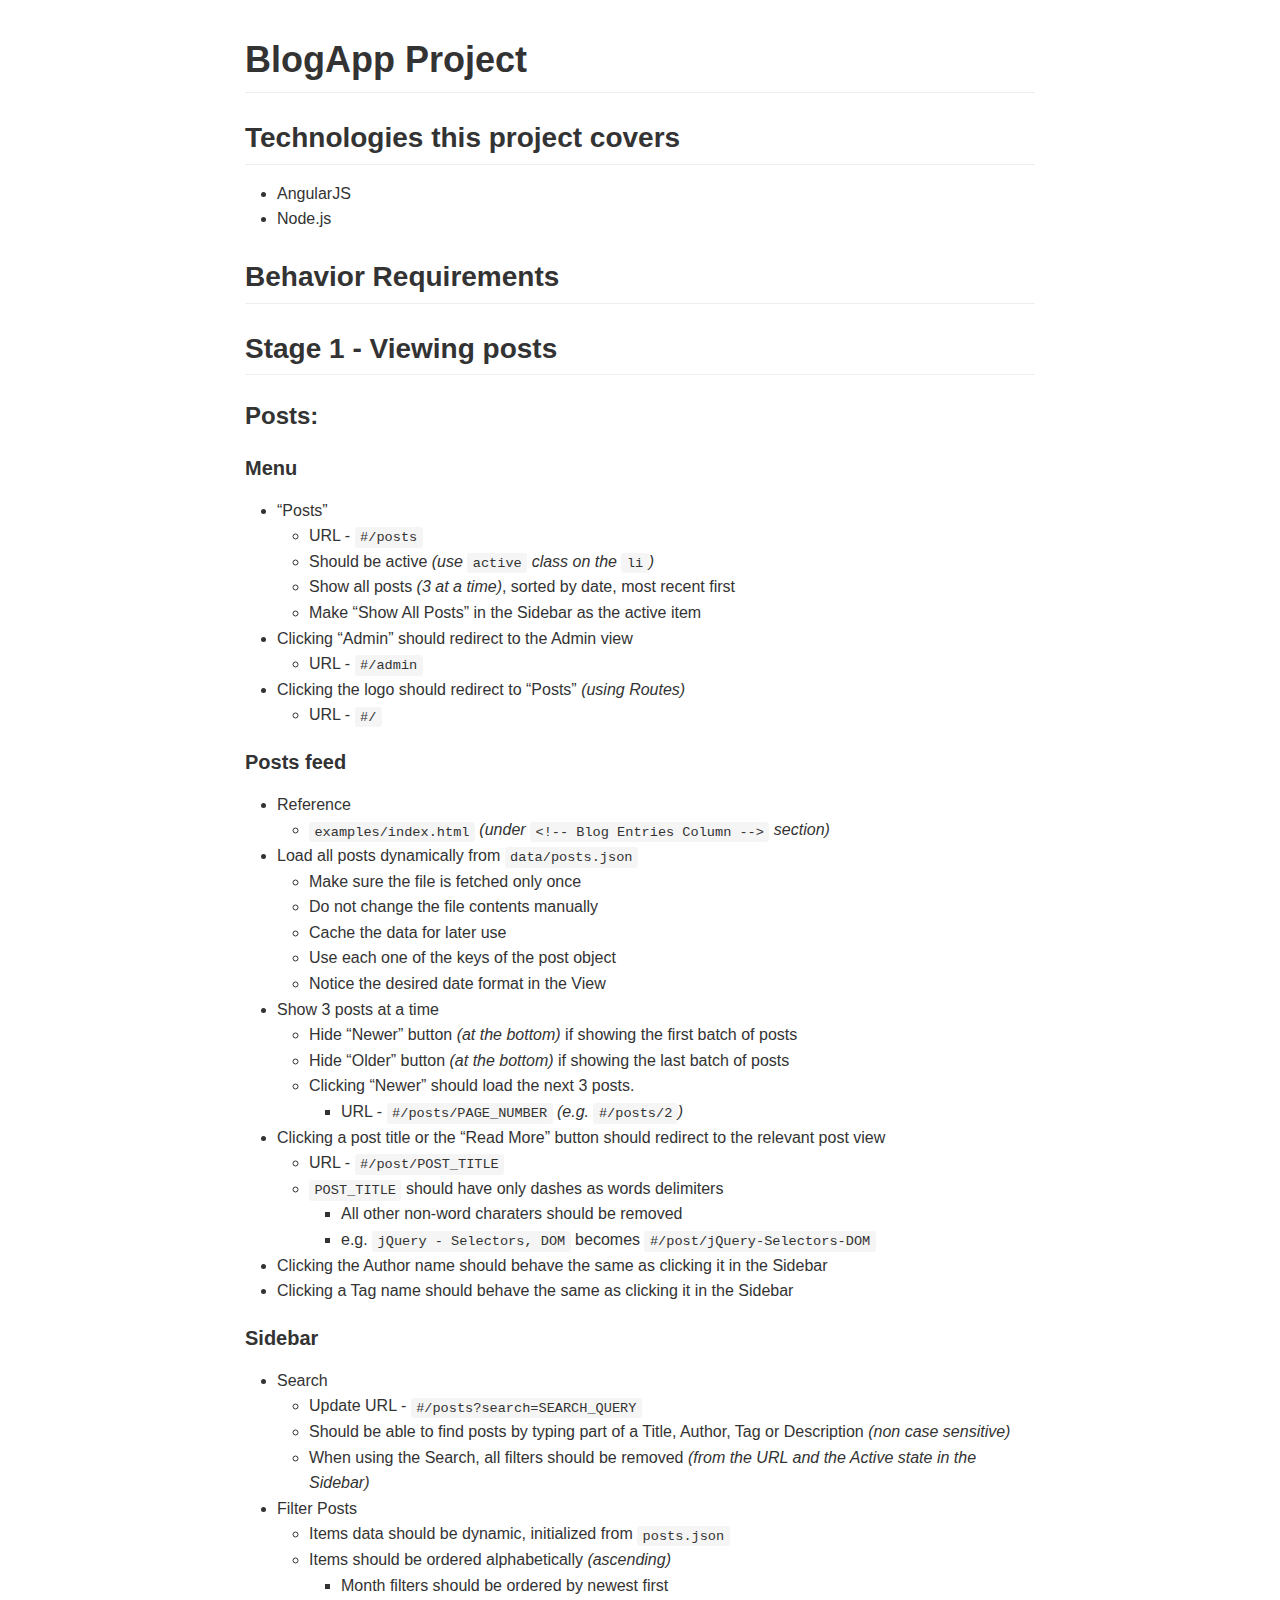
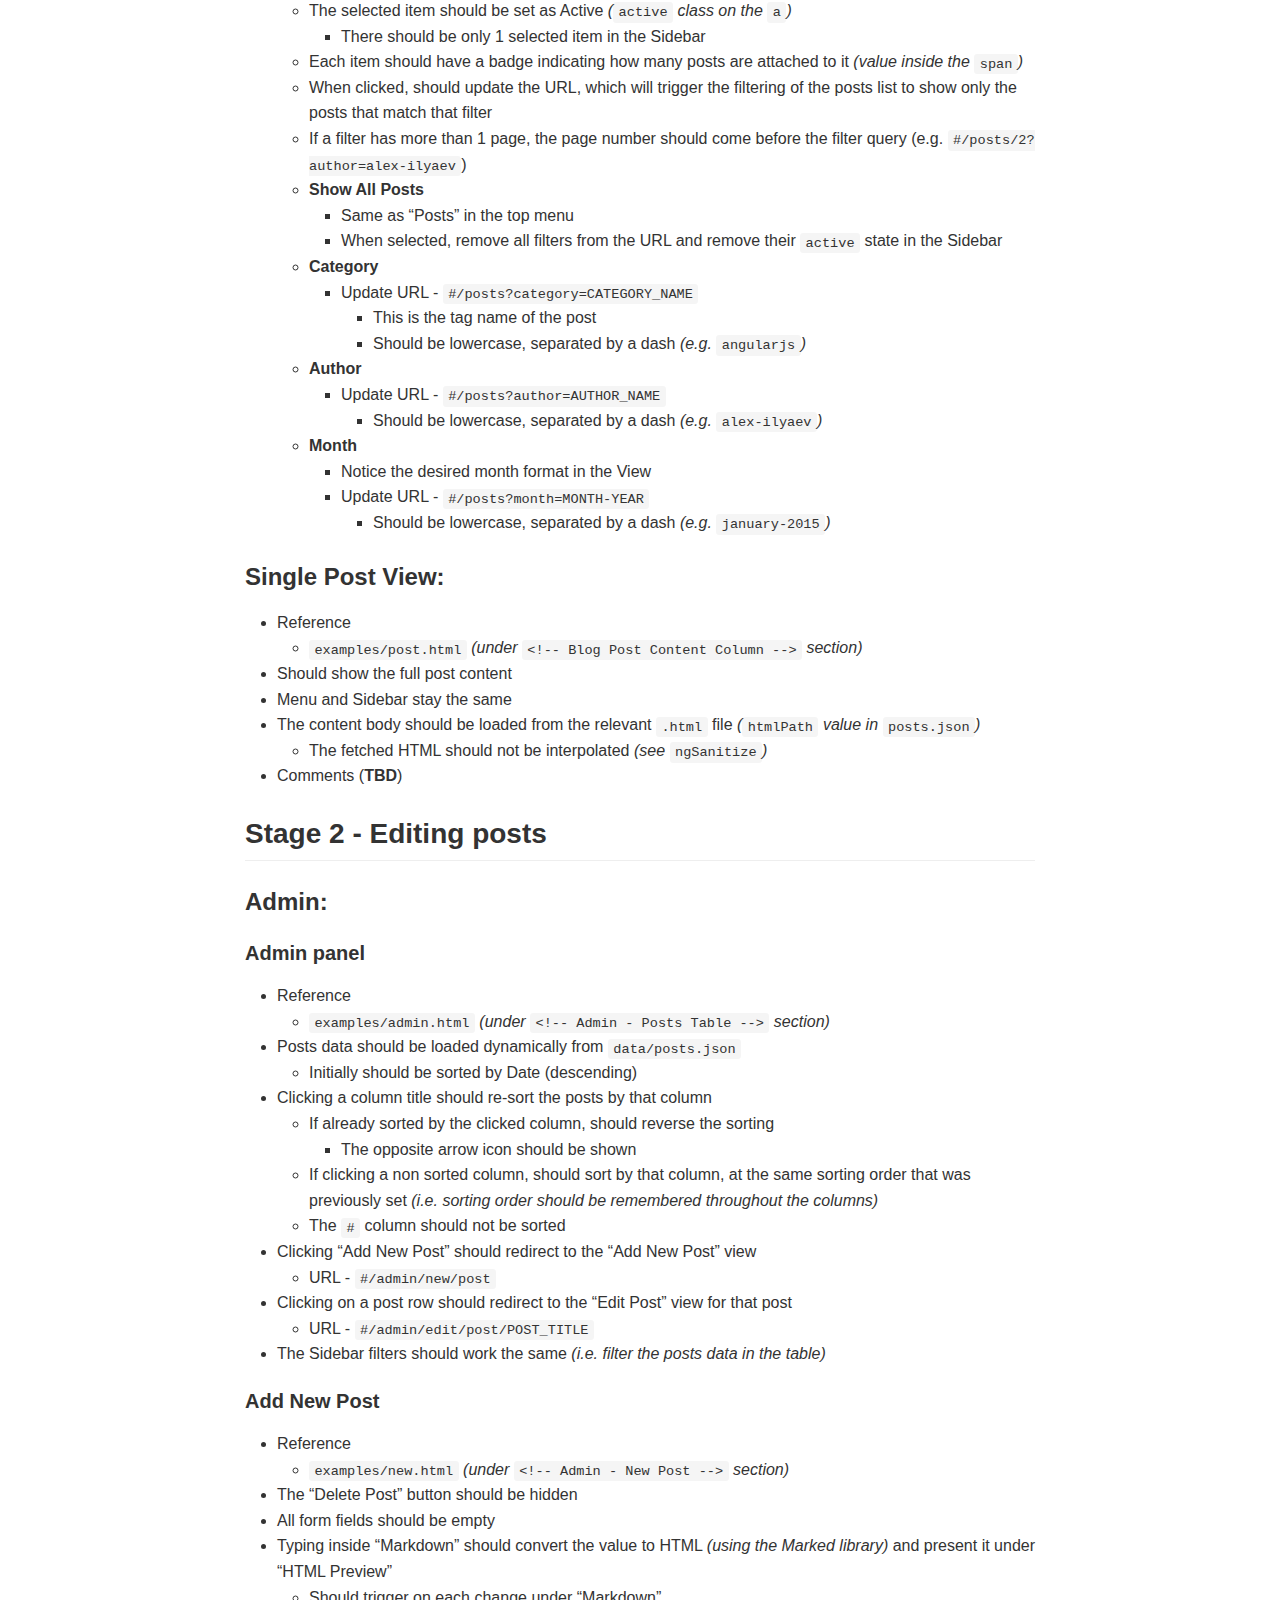
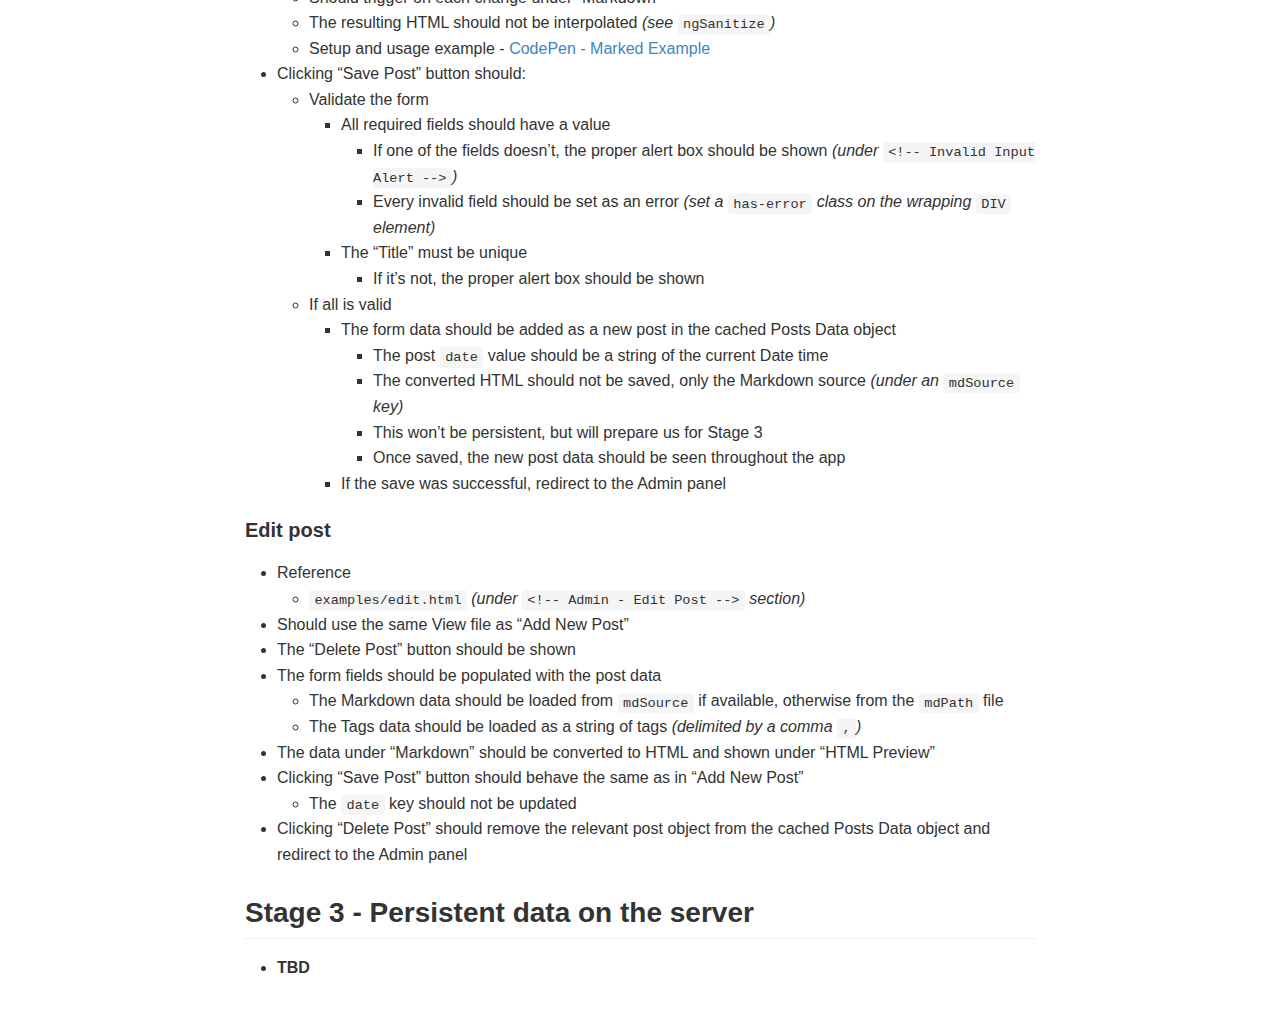
<file: README.html>
<!DOCTYPE html>
<html lang="en">
<head>
	<meta charset="UTF-8">
	<title>blogapp</title>

	<style>
		/**
		 * Source:
		 * https://github.com/sindresorhus/github-markdown-css
		 */

		@font-face{font-family:octicons-anchor;src:url([data-uri]) format('woff')}.markdown-body{-ms-text-size-adjust:100%;-webkit-text-size-adjust:100%;color:#333;overflow:hidden;font-family:"Helvetica Neue",Helvetica,"Segoe UI",Arial,freesans,sans-serif;font-size:16px;line-height:1.6;word-wrap:break-word}.markdown-body a{background:transparent}.markdown-body a:active,.markdown-body a:hover{outline:0}.markdown-body strong{font-weight:bold}.markdown-body h1{font-size:2em;margin:.67em 0}.markdown-body img{border:0}.markdown-body hr{-moz-box-sizing:content-box;box-sizing:content-box;height:0}.markdown-body pre{overflow:auto}.markdown-body code,.markdown-body kbd,.markdown-body pre{font-family:monospace,monospace;font-size:1em}.markdown-body input{color:inherit;font:inherit;margin:0}.markdown-body html input[disabled]{cursor:default}.markdown-body input{line-height:normal}.markdown-body input[type="checkbox"]{-moz-box-sizing:border-box;box-sizing:border-box;padding:0}.markdown-body table{border-collapse:collapse;border-spacing:0}.markdown-body td,.markdown-body th{padding:0}.markdown-body *{-moz-box-sizing:border-box;box-sizing:border-box}.markdown-body input{font:13px/1.4 Helvetica,arial,freesans,clean,sans-serif,"Segoe UI Emoji","Segoe UI Symbol"}.markdown-body a{color:#4183c4;text-decoration:none}.markdown-body a:hover,.markdown-body a:focus,.markdown-body a:active{text-decoration:underline}.markdown-body hr{height:0;margin:15px 0;overflow:hidden;background:transparent;border:0;border-bottom:1px solid #ddd}.markdown-body hr:before{display:table;content:""}.markdown-body hr:after{display:table;clear:both;content:""}.markdown-body h1,.markdown-body h2,.markdown-body h3,.markdown-body h4,.markdown-body h5,.markdown-body h6{margin-top:15px;margin-bottom:15px;line-height:1.1}.markdown-body h1{font-size:30px}.markdown-body h2{font-size:21px}.markdown-body h3{font-size:16px}.markdown-body h4{font-size:14px}.markdown-body h5{font-size:12px}.markdown-body h6{font-size:11px}.markdown-body blockquote{margin:0}.markdown-body ul,.markdown-body ol{padding:0;margin-top:0;margin-bottom:0}.markdown-body ol ol,.markdown-body ul ol{list-style-type:lower-roman}.markdown-body ul ul ol,.markdown-body ul ol ol,.markdown-body ol ul ol,.markdown-body ol ol ol{list-style-type:lower-alpha}.markdown-body dd{margin-left:0}.markdown-body code{font:12px Consolas,"Liberation Mono",Menlo,Courier,monospace}.markdown-body pre{margin-top:0;margin-bottom:0;font:12px Consolas,"Liberation Mono",Menlo,Courier,monospace}.markdown-body .octicon{font:normal normal 16px octicons-anchor;line-height:1;display:inline-block;text-decoration:none;-webkit-font-smoothing:antialiased;-moz-osx-font-smoothing:grayscale;-webkit-user-select:none;-moz-user-select:none;-ms-user-select:none;user-select:none}.markdown-body .octicon-link:before{content:'\f05c'}.markdown-body>*:first-child{margin-top:0 !important}.markdown-body>*:last-child{margin-bottom:0 !important}.markdown-body .anchor{position:absolute;top:0;bottom:0;left:0;display:block;padding-right:6px;padding-left:30px;margin-left:-30px}.markdown-body .anchor:focus{outline:0}.markdown-body h1,.markdown-body h2,.markdown-body h3,.markdown-body h4,.markdown-body h5,.markdown-body h6{position:relative;margin-top:1em;margin-bottom:16px;font-weight:bold;line-height:1.4}.markdown-body h1 .octicon-link,.markdown-body h2 .octicon-link,.markdown-body h3 .octicon-link,.markdown-body h4 .octicon-link,.markdown-body h5 .octicon-link,.markdown-body h6 .octicon-link{display:none;color:#000;vertical-align:middle}.markdown-body h1:hover .anchor,.markdown-body h2:hover .anchor,.markdown-body h3:hover .anchor,.markdown-body h4:hover .anchor,.markdown-body h5:hover .anchor,.markdown-body h6:hover .anchor{padding-left:8px;margin-left:-30px;line-height:1;text-decoration:none}.markdown-body h1:hover .anchor .octicon-link,.markdown-body h2:hover .anchor .octicon-link,.markdown-body h3:hover .anchor .octicon-link,.markdown-body h4:hover .anchor .octicon-link,.markdown-body h5:hover .anchor .octicon-link,.markdown-body h6:hover .anchor .octicon-link{display:inline-block}.markdown-body h1{padding-bottom:.3em;font-size:2.25em;line-height:1.2;border-bottom:1px solid #eee}.markdown-body h2{padding-bottom:.3em;font-size:1.75em;line-height:1.225;border-bottom:1px solid #eee}.markdown-body h3{font-size:1.5em;line-height:1.43}.markdown-body h4{font-size:1.25em}.markdown-body h5{font-size:1em}.markdown-body h6{font-size:1em;color:#777}.markdown-body p,.markdown-body blockquote,.markdown-body ul,.markdown-body ol,.markdown-body dl,.markdown-body table,.markdown-body pre{margin-top:0;margin-bottom:16px}.markdown-body hr{height:4px;padding:0;margin:16px 0;background-color:#e7e7e7;border:0 none}.markdown-body ul,.markdown-body ol{padding-left:2em}.markdown-body ul ul,.markdown-body ul ol,.markdown-body ol ol,.markdown-body ol ul{margin-top:0;margin-bottom:0}.markdown-body li>p{margin-top:16px}.markdown-body dl{padding:0}.markdown-body dl dt{padding:0;margin-top:16px;font-size:1em;font-style:italic;font-weight:bold}.markdown-body dl dd{padding:0 16px;margin-bottom:16px}.markdown-body blockquote{padding:0 15px;color:#777;border-left:4px solid #ddd}.markdown-body blockquote>:first-child{margin-top:0}.markdown-body blockquote>:last-child{margin-bottom:0}.markdown-body table{display:block;width:100%;overflow:auto;word-break:normal;word-break:keep-all}.markdown-body table th{font-weight:bold}.markdown-body table th,.markdown-body table td{padding:6px 13px;border:1px solid #ddd}.markdown-body table tr{background-color:#fff;border-top:1px solid #ccc}.markdown-body table tr:nth-child(2n){background-color:#f8f8f8}.markdown-body img{max-width:100%;-moz-box-sizing:border-box;box-sizing:border-box}.markdown-body code{padding:0;padding-top:.2em;padding-bottom:.2em;margin:0;font-size:85%;background-color:rgba(0,0,0,0.04);border-radius:3px}.markdown-body code:before,.markdown-body code:after{letter-spacing:-0.2em;content:"\00a0"}.markdown-body pre>code{padding:0;margin:0;font-size:100%;word-break:normal;white-space:pre;background:transparent;border:0}.markdown-body .highlight{margin-bottom:16px}.markdown-body .highlight pre,.markdown-body pre{padding:16px;overflow:auto;font-size:85%;line-height:1.45;background-color:#f7f7f7;border-radius:3px}.markdown-body .highlight pre{margin-bottom:0;word-break:normal}.markdown-body pre{word-wrap:normal}.markdown-body pre code{display:inline;max-width:initial;padding:0;margin:0;overflow:initial;line-height:inherit;word-wrap:normal;background-color:transparent;border:0}.markdown-body pre code:before,.markdown-body pre code:after{content:normal}.markdown-body .pl-c{color:#969896}.markdown-body .pl-c1,.markdown-body .pl-mdh,.markdown-body .pl-mm,.markdown-body .pl-mp,.markdown-body .pl-mr,.markdown-body .pl-s1 .pl-v,.markdown-body .pl-s3,.markdown-body .pl-sc,.markdown-body .pl-sv{color:#0086b3}.markdown-body .pl-e,.markdown-body .pl-en{color:#795da3}.markdown-body .pl-s1 .pl-s2,.markdown-body .pl-smi,.markdown-body .pl-smp,.markdown-body .pl-stj,.markdown-body .pl-vo,.markdown-body .pl-vpf{color:#333}.markdown-body .pl-ent{color:#63a35c}.markdown-body .pl-k,.markdown-body .pl-s,.markdown-body .pl-st{color:#a71d5d}.markdown-body .pl-pds,.markdown-body .pl-s1,.markdown-body .pl-s1 .pl-pse .pl-s2,.markdown-body .pl-sr,.markdown-body .pl-sr .pl-cce,.markdown-body .pl-sr .pl-sra,.markdown-body .pl-sr .pl-sre,.markdown-body .pl-src,.markdown-body .pl-v{color:#df5000}.markdown-body .pl-id{color:#b52a1d}.markdown-body .pl-ii{background-color:#b52a1d;color:#f8f8f8}.markdown-body .pl-sr .pl-cce{color:#63a35c;font-weight:bold}.markdown-body .pl-ml{color:#693a17}.markdown-body .pl-mh,.markdown-body .pl-mh .pl-en,.markdown-body .pl-ms{color:#1d3e81;font-weight:bold}.markdown-body .pl-mq{color:teal}.markdown-body .pl-mi{color:#333;font-style:italic}.markdown-body .pl-mb{color:#333;font-weight:bold}.markdown-body .pl-md,.markdown-body .pl-mdhf{background-color:#ffecec;color:#bd2c00}.markdown-body .pl-mdht,.markdown-body .pl-mi1{background-color:#eaffea;color:#55a532}.markdown-body .pl-mdr{color:#795da3;font-weight:bold}.markdown-body .pl-mo{color:#1d3e81}.markdown-body kbd{background-color:#e7e7e7;background-image:-webkit-linear-gradient(#fefefe,#e7e7e7);background-image:linear-gradient(#fefefe,#e7e7e7);background-repeat:repeat-x;display:inline-block;padding:3px 5px;font:11px Consolas,"Liberation Mono",Menlo,Courier,monospace;line-height:10px;color:#000;border:1px solid #cfcfcf;border-radius:2px}.markdown-body .task-list-item{list-style-type:none}.markdown-body .task-list-item+.task-list-item{margin-top:3px}.markdown-body .task-list-item input{float:left;margin:.3em 0 .25em -1.6em;vertical-align:middle}.markdown-body :checked+.radio-label{z-index:1;position:relative;border-color:#4183c4}

		.markdown-body {
			min-width: 200px;
			max-width: 790px;
			margin: 0 auto;
			padding: 30px;
		}
	</style>
</head>
<body>
	<div class="markdown-body">
		<h1 id="blogapp-project">BlogApp Project</h1>
<h2 id="technologies-this-project-covers">Technologies this project covers</h2>
<ul>
<li>AngularJS</li>
<li>Node.js</li>
</ul>
<h2 id="behavior-requirements">Behavior Requirements</h2>
<h2 id="stage-1-viewing-posts">Stage 1 - Viewing posts</h2>
<h3 id="posts-">Posts:</h3>
<h4 id="menu">Menu</h4>
<ul>
<li>“Posts”<ul>
<li>URL - <code>#/posts</code></li>
<li>Should be active <em>(use <code>active</code> class on the <code>li</code>)</em></li>
<li>Show all posts <em>(3 at a time)</em>, sorted by date, most recent first</li>
<li>Make “Show All Posts” in the Sidebar as the active item</li>
</ul>
</li>
<li>Clicking “Admin” should redirect to the Admin view<ul>
<li>URL - <code>#/admin</code></li>
</ul>
</li>
<li>Clicking the logo should redirect to “Posts” <em>(using Routes)</em><ul>
<li>URL - <code>#/</code></li>
</ul>
</li>
</ul>
<h4 id="posts-feed">Posts feed</h4>
<ul>
<li>Reference<ul>
<li><code>examples/index.html</code> <em>(under <code>&lt;!-- Blog Entries Column --&gt;</code> section)</em></li>
</ul>
</li>
<li>Load all posts dynamically from <code>data/posts.json</code><ul>
<li>Make sure the file is fetched only once</li>
<li>Do not change the file contents manually</li>
<li>Cache the data for later use</li>
<li>Use each one of the keys of the post object</li>
<li>Notice the desired date format in the View</li>
</ul>
</li>
<li>Show 3 posts at a time<ul>
<li>Hide “Newer” button <em>(at the bottom)</em> if showing the first batch of posts</li>
<li>Hide “Older” button <em>(at the bottom)</em> if showing the last batch of posts</li>
<li>Clicking “Newer” should load the next 3 posts.<ul>
<li>URL - <code>#/posts/PAGE_NUMBER</code> <em>(e.g. <code>#/posts/2</code>)</em></li>
</ul>
</li>
</ul>
</li>
<li>Clicking a post title or the “Read More” button should redirect to the relevant post view<ul>
<li>URL - <code>#/post/POST_TITLE</code></li>
<li><code>POST_TITLE</code> should have only dashes as words delimiters<ul>
<li>All other non-word charaters should be removed</li>
<li>e.g. <code>jQuery - Selectors, DOM</code> becomes <code>#/post/jQuery-Selectors-DOM</code></li>
</ul>
</li>
</ul>
</li>
<li>Clicking the Author name should behave the same as clicking it in the Sidebar</li>
<li>Clicking a Tag name should behave the same as clicking it in the Sidebar</li>
</ul>
<h4 id="sidebar">Sidebar</h4>
<ul>
<li>Search<ul>
<li>Update URL - <code>#/posts?search=SEARCH_QUERY</code></li>
<li>Should be able to find posts by typing part of a Title, Author, Tag or Description <em>(non case sensitive)</em></li>
<li>When using the Search, all filters should be removed <em>(from the URL and the Active state in the Sidebar)</em></li>
</ul>
</li>
<li>Filter Posts<ul>
<li>Items data should be dynamic, initialized from <code>posts.json</code></li>
<li>Items should be ordered alphabetically <em>(ascending)</em><ul>
<li>Month filters should be ordered by newest first</li>
</ul>
</li>
<li>The selected item should be set as Active <em>(<code>active</code> class on the <code>a</code>)</em><ul>
<li>There should be only 1 selected item in the Sidebar</li>
</ul>
</li>
<li>Each item should have a badge indicating how many posts are attached to it <em>(value inside the <code>span</code>)</em></li>
<li>When clicked, should update the URL, which will trigger the filtering of the posts list to show only the posts that match that filter</li>
<li>If a filter has more than 1 page, the page number should come before the filter query (e.g. <code>#/posts/2?author=alex-ilyaev</code>)</li>
<li><strong>Show All Posts</strong><ul>
<li>Same as “Posts” in the top menu</li>
<li>When selected, remove all filters from the URL and remove their <code>active</code> state in the Sidebar</li>
</ul>
</li>
<li><strong>Category</strong><ul>
<li>Update URL - <code>#/posts?category=CATEGORY_NAME</code><ul>
<li>This is the tag name of the post</li>
<li>Should be lowercase, separated by a dash <em>(e.g. <code>angularjs</code>)</em></li>
</ul>
</li>
</ul>
</li>
<li><strong>Author</strong><ul>
<li>Update URL - <code>#/posts?author=AUTHOR_NAME</code><ul>
<li>Should be lowercase, separated by a dash <em>(e.g. <code>alex-ilyaev</code>)</em></li>
</ul>
</li>
</ul>
</li>
<li><strong>Month</strong><ul>
<li>Notice the desired month format in the View</li>
<li>Update URL - <code>#/posts?month=MONTH-YEAR</code><ul>
<li>Should be lowercase, separated by a dash <em>(e.g. <code>january-2015</code>)</em></li>
</ul>
</li>
</ul>
</li>
</ul>
</li>
</ul>
<h3 id="single-post-view-">Single Post View:</h3>
<ul>
<li>Reference<ul>
<li><code>examples/post.html</code> <em>(under <code>&lt;!-- Blog Post Content Column --&gt;</code> section)</em></li>
</ul>
</li>
<li>Should show the full post content</li>
<li>Menu and Sidebar stay the same</li>
<li>The content body should be loaded from the relevant <code>.html</code> file <em>(<code>htmlPath</code> value in <code>posts.json</code>)</em><ul>
<li>The fetched HTML should not be interpolated <em>(see <code>ngSanitize</code>)</em></li>
</ul>
</li>
<li>Comments (<strong>TBD</strong>)</li>
</ul>
<h2 id="stage-2-editing-posts">Stage 2 - Editing posts</h2>
<h3 id="admin-">Admin:</h3>
<h4 id="admin-panel">Admin panel</h4>
<ul>
<li>Reference<ul>
<li><code>examples/admin.html</code> <em>(under <code>&lt;!-- Admin - Posts Table --&gt;</code> section)</em></li>
</ul>
</li>
<li>Posts data should be loaded dynamically from <code>data/posts.json</code><ul>
<li>Initially should be sorted by Date (descending)</li>
</ul>
</li>
<li>Clicking a column title should re-sort the posts by that column<ul>
<li>If already sorted by the clicked column, should reverse the sorting<ul>
<li>The opposite arrow icon should be shown</li>
</ul>
</li>
<li>If clicking a non sorted column, should sort by that column, at the same sorting order that was previously set <em>(i.e. sorting order should be remembered throughout the columns)</em></li>
<li>The <code>#</code> column should not be sorted</li>
</ul>
</li>
<li>Clicking “Add New Post” should redirect to the “Add New Post” view<ul>
<li>URL - <code>#/admin/new/post</code></li>
</ul>
</li>
<li>Clicking on a post row should redirect to the “Edit Post” view for that post<ul>
<li>URL - <code>#/admin/edit/post/POST_TITLE</code></li>
</ul>
</li>
<li>The Sidebar filters should work the same <em>(i.e. filter the posts data in the table)</em></li>
</ul>
<h4 id="add-new-post">Add New Post</h4>
<ul>
<li>Reference<ul>
<li><code>examples/new.html</code> <em>(under <code>&lt;!-- Admin - New Post --&gt;</code> section)</em></li>
</ul>
</li>
<li>The “Delete Post” button should be hidden</li>
<li>All form fields should be empty</li>
<li>Typing inside “Markdown” should convert the value to HTML <em>(using the Marked library)</em> and present it under “HTML Preview”<ul>
<li>Should trigger on each change under “Markdown”</li>
<li>The resulting HTML should not be interpolated <em>(see <code>ngSanitize</code>)</em></li>
<li>Setup and usage example - <a href="http://codepen.io/anon/pen/MYORbX?editors=001">CodePen - Marked Example</a></li>
</ul>
</li>
<li>Clicking “Save Post” button should:<ul>
<li>Validate the form<ul>
<li>All required fields should have a value<ul>
<li>If one of the fields doesn’t, the proper alert box should be shown <em>(under <code>&lt;!-- Invalid Input Alert --&gt;</code>)</em></li>
<li>Every invalid field should be set as an error <em>(set a <code>has-error</code> class on the wrapping <code>DIV</code> element)</em></li>
</ul>
</li>
<li>The “Title” must be unique<ul>
<li>If it’s not, the proper alert box should be shown</li>
</ul>
</li>
</ul>
</li>
<li>If all is valid<ul>
<li>The form data should be added as a new post in the cached Posts Data object<ul>
<li>The post <code>date</code> value should be a string of the current Date time</li>
<li>The converted HTML should not be saved, only the Markdown source <em>(under an <code>mdSource</code> key)</em></li>
<li>This won’t be persistent, but will prepare us for Stage 3</li>
<li>Once saved, the new post data should be seen throughout the app</li>
</ul>
</li>
<li>If the save was successful, redirect to the Admin panel</li>
</ul>
</li>
</ul>
</li>
</ul>
<h4 id="edit-post">Edit post</h4>
<ul>
<li>Reference<ul>
<li><code>examples/edit.html</code> <em>(under <code>&lt;!-- Admin - Edit Post --&gt;</code> section)</em></li>
</ul>
</li>
<li>Should use the same View file as “Add New Post”</li>
<li>The “Delete Post” button should be shown</li>
<li>The form fields should be populated with the post data<ul>
<li>The Markdown data should be loaded from <code>mdSource</code> if available, otherwise from the <code>mdPath</code> file</li>
<li>The Tags data should be loaded as a string of tags <em>(delimited by a comma <code>,</code>)</em></li>
</ul>
</li>
<li>The data under “Markdown” should be converted to HTML and shown under “HTML Preview”</li>
<li>Clicking “Save Post” button should behave the same as in “Add New Post”<ul>
<li>The <code>date</code> key should not be updated</li>
</ul>
</li>
<li>Clicking “Delete Post” should remove the relevant post object from the cached Posts Data object and redirect to the Admin panel</li>
</ul>
<h2 id="stage-3-persistent-data-on-the-server">Stage 3 - Persistent data on the server</h2>
<ul>
<li><strong>TBD</strong></li>
</ul>

	</div>
</body>
</html>
</file>
